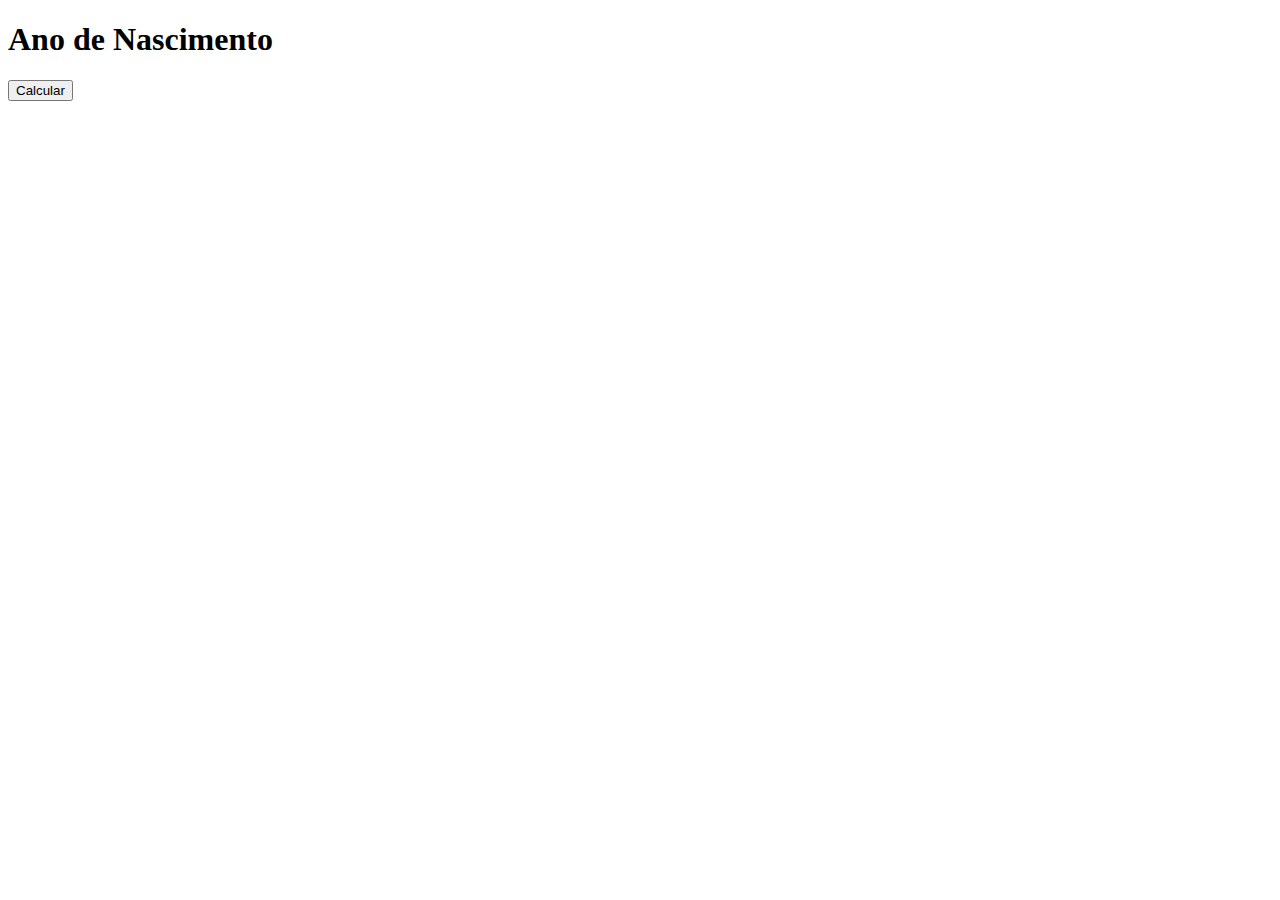
<file: logica_de_programacao/pergunta_idade/index.html>
<!DOCTYPE html>
<html lang="pt-br">
<head>
    <meta charset="UTF-8">
    <meta name="viewport" content="width=device-width, initial-scale=1.0">
    <title>Ano de nascimento</title>
</head>
<body>
    <div>
        <h1>Ano de Nascimento</h1>
        <button id="calcularBtn">Calcular</button> 
    </div>

   
    <script src="script.js"></script>
</body>
</html>
</file>
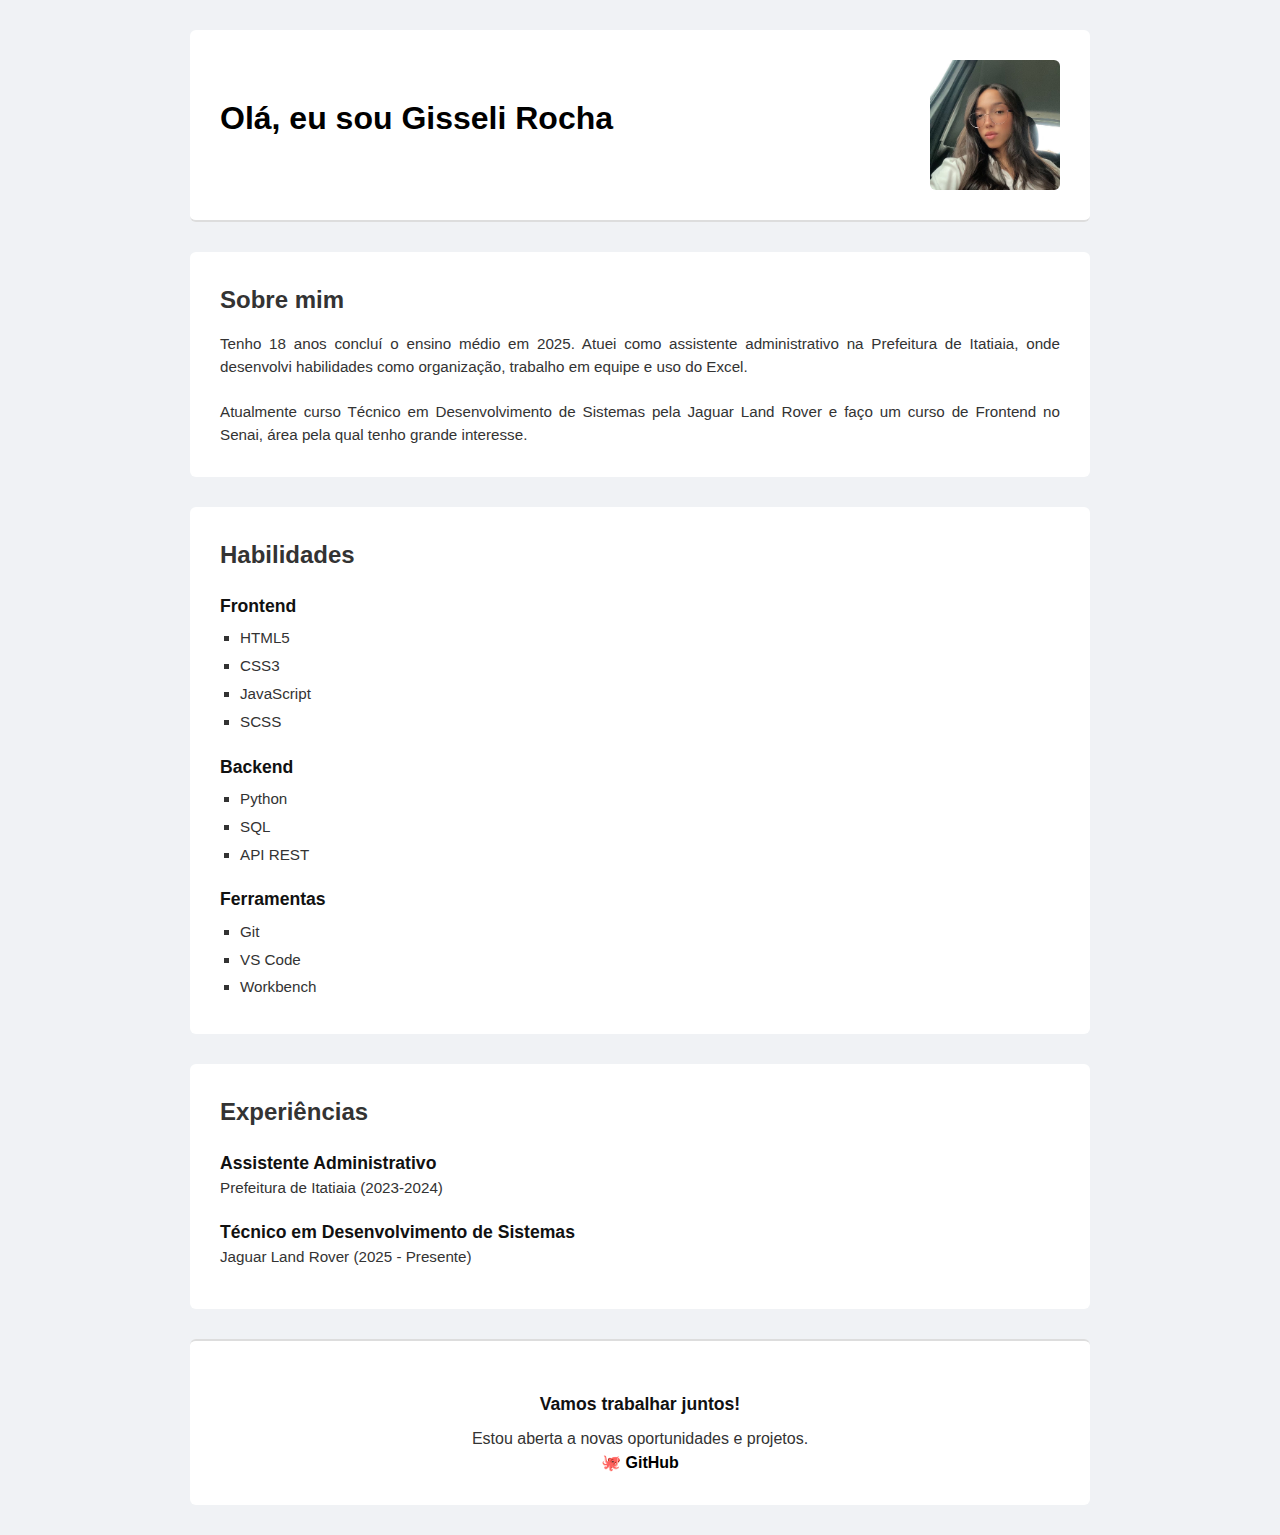
<file: portifólios/portfólio/index.html>
<!DOCTYPE html>
<html lang="pt-br">
<head>
  <meta charset="UTF-8">
  <meta name="viewport" content="width=device-width, initial-scale=1.0">
  <title>Gisseli - Desenvolvedora Web</title>
  <link rel="stylesheet" href="style.css">
</head>

<body>

  <!-- APRESENTAÇÃO -->
    <section class="inicio">
        <h2>Olá, eu sou <span>Gisseli Rocha</span></h2>
        <img src="assets/WhatsApp Image 2025-10-17 at 13.47.21.jpeg" alt="Foto de Gisseli" class="foto">
    </section>

  <!-- SOBRE MIM -->
    <section class="sobremim">
        <h2>Sobre mim</h2>
        <p>
            Tenho 18 anos concluí o ensino médio em 2025. Atuei como assistente
            administrativo na Prefeitura de Itatiaia, onde desenvolvi habilidades
            como organização, trabalho em equipe e uso do Excel.
            <br><br>
            Atualmente curso Técnico em Desenvolvimento de Sistemas pela Jaguar Land Rover
            e faço um curso de Frontend no Senai, área pela qual tenho grande interesse.
        </p>
    </section>

  <!-- HABILIDADES -->
    <section class="habilidades">
        <h2>Habilidades</h2>

        <h3>Frontend</h3>
        <ul>
            <li>HTML5</li>
            <li>CSS3</li>
            <li>JavaScript</li>
            <li>SCSS</li>
        </ul>

        <h3>Backend</h3>
        <ul>
            <li>Python</li>
            <li>SQL</li>
            <li>API REST</li>
        </ul>

        <h3>Ferramentas</h3>
        <ul>
            <li>Git </li>
            <li>VS Code</li>
            <li>Workbench</li>
        </ul>
    </section>

  <!-- EXPERIÊNCIAS -->
    <section class="experiencias">
        <h2>Experiências</h2>

        <h3>Assistente Administrativo</h3>
        <p>Prefeitura de Itatiaia (2023-2024)</p>

        <h3>Técnico em Desenvolvimento de Sistemas</h3>
        <p>Jaguar Land Rover (2025 - Presente)</p>
    </section>

  <!-- CONTATO -->
    <section id="contact">
        <h3>Vamos trabalhar juntos!</h3>
        <p>Estou aberta a novas oportunidades e projetos.</p>
        <a href="https://github.com/GisseliSilva" target="_blank">🐙 GitHub</a>
    </section>

</body>
</html>
</file>
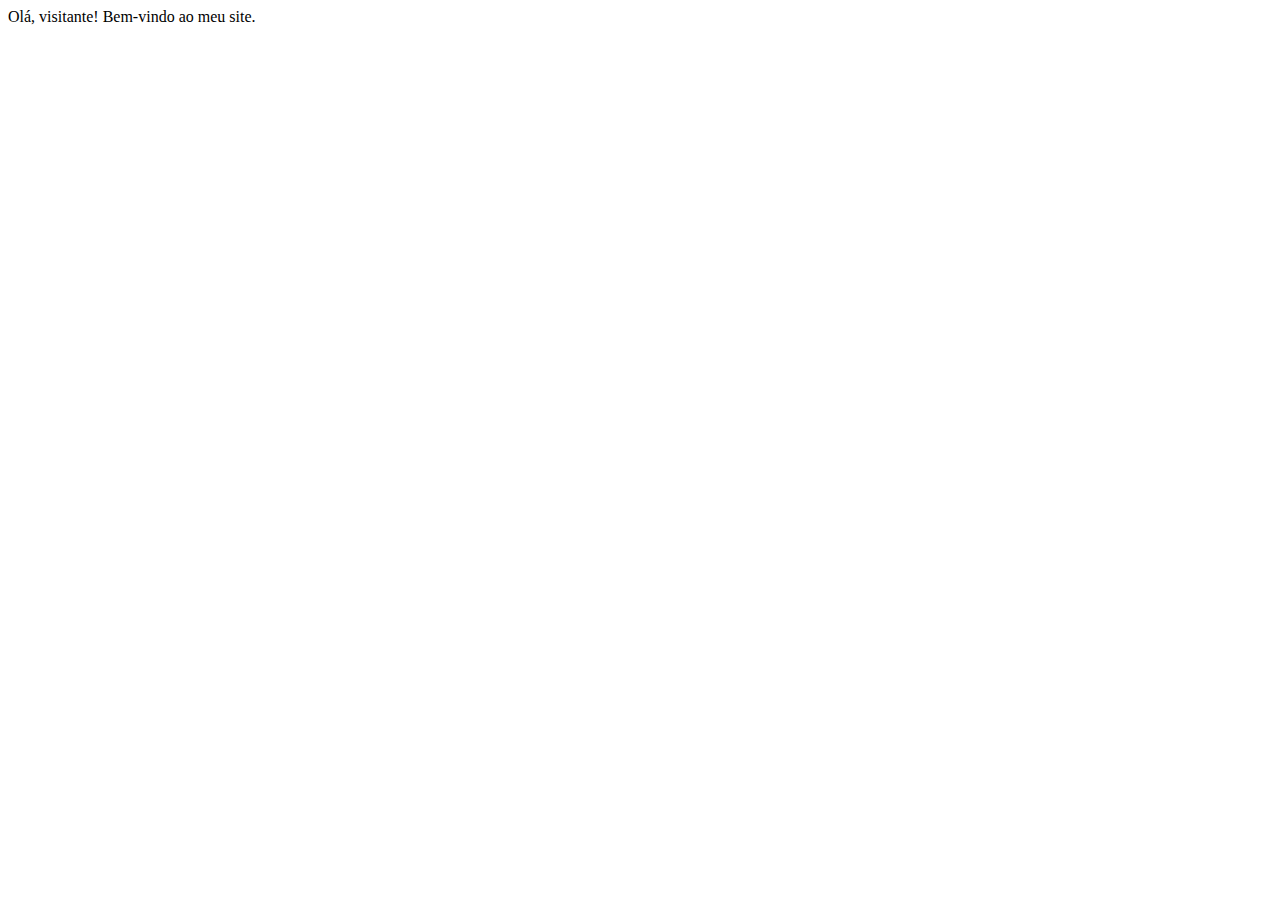
<file: logica_de_programacao/ex2/ola_usuario.html>
<!DOCTYPE html>
<html lang="pt-br">
<head>
    <meta charset="UTF-8">
    <meta name="viewport" content="width=device-width, initial-scale=1.0">
    <title>olá usuário</title>
</head>
<body>
    <script src="ola_usuario.js"></script>
    
</body>
</html>
</file>
<file: portifólios/portfólio/style.css>
/* RESET */
* {
  margin: 0;
  padding: 0;
  box-sizing: border-box;
  font-family: Arial, Helvetica, sans-serif;
}

/* BODY */
body {
  background-color: #f0f2f5;
  color: #333;
  line-height: 1.5;
}

/* CONTAINER GERAL */
section {
  max-width: 900px;
  margin: 30px auto;
  padding: 30px;
  background-color: #ffffff;
  border-radius: 6px;
}

/* APRESENTAÇÃO */
.inicio {
  display: flex;
  align-items: center;
  justify-content: space-between;
  border-bottom: 2px solid #ddd;
}

.inicio h2 {
  font-size: 2rem;
  color: #000;
}

.inicio span {
  font-weight: bold;
}

.foto {
  width: 130px;
  height: 130px;
  border-radius: 6px;
  object-fit: cover;
}

/* TÍTULOS */
h2 {
  margin-bottom: 15px;
}

h3 {
  margin-top: 20px;
  font-size: 1.1rem;
  color: #111;
}

/* SOBRE MIM */
.sobremim p {
  text-align: justify;
  font-size: 0.95rem;
}

/* HABILIDADES */
.habilidades h3 {
  margin-bottom: 8px;
}

.habilidades ul {
  list-style: square;
  margin-left: 20px;
}

.habilidades li {
  margin-bottom: 5px;
  font-size: 0.95rem;
}

/* EXPERIÊNCIAS */
.experiencias p {
  font-size: 0.95rem;
  margin-bottom: 10px;
}

/* CONTATO */
#contact {
  border-top: 2px solid #ddd;
  text-align: center;
}

#contact h3 {
  margin-bottom: 10px;
}

#contact a {
  color: #000;
  font-weight: bold;
  text-decoration: none;
}

#contact a:hover {
  text-decoration: underline;
}

/* RESPONSIVO */
@media (max-width: 768px) {
  .inicio {
    flex-direction: column;
    text-align: center;
    gap: 15px;
  }

  .foto {
    width: 110px;
    height: 110px;
    border-radius: 30px;
  }
}
</file>
